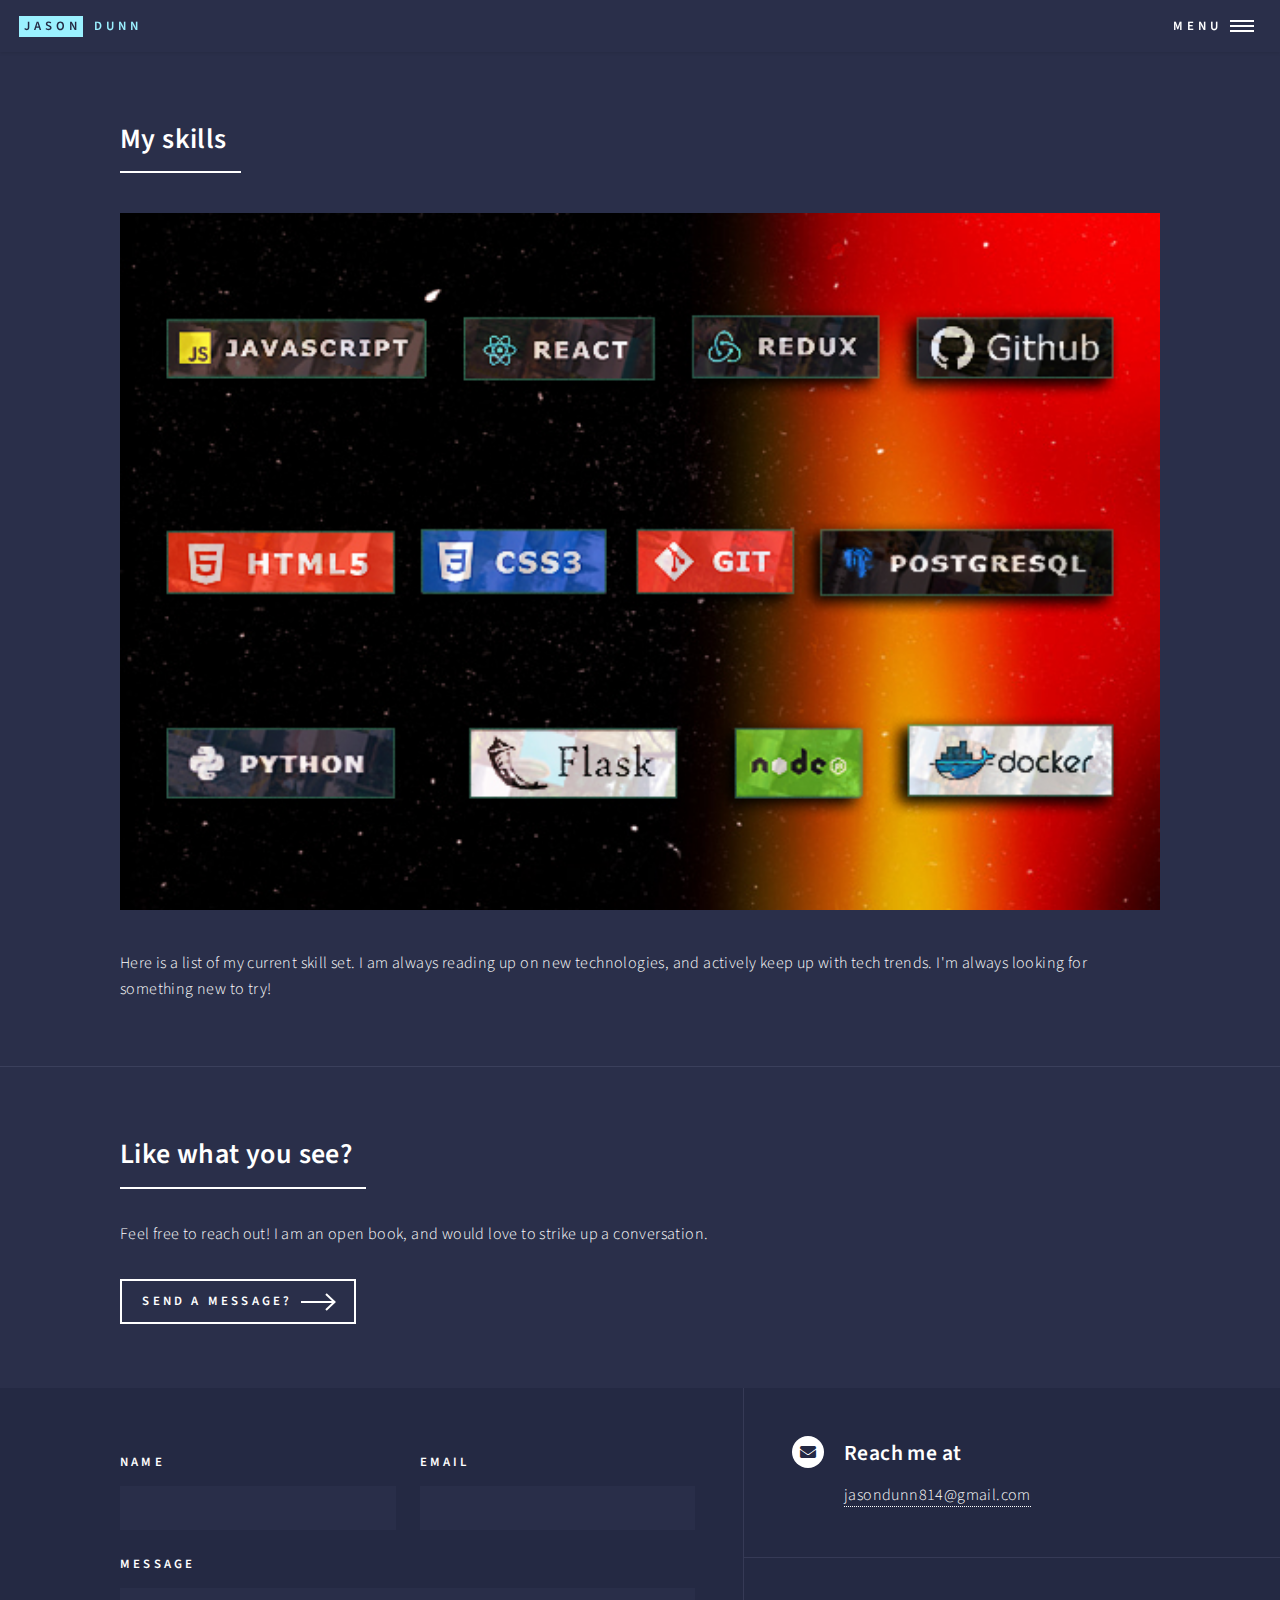
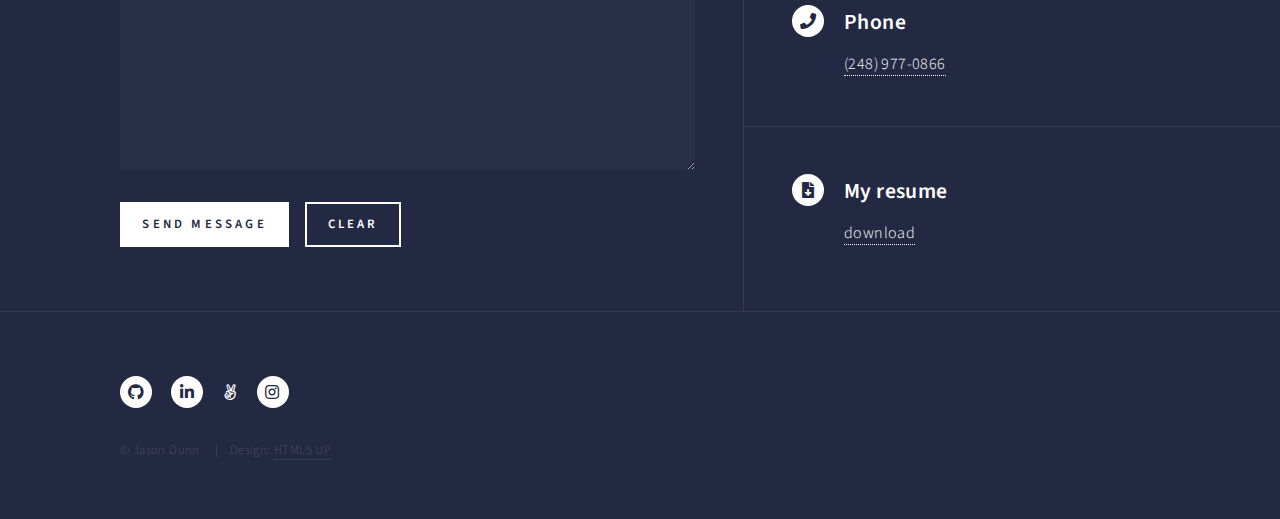
<file: skills.html>
<!DOCTYPE HTML>
<html>

<head>
  <title>mySampler</title>
  <meta charset="utf-8" />
  <meta name="viewport" content="width=device-width, initial-scale=1, user-scalable=no" />
  <link rel="stylesheet" href="assets/css/main.css" />
  <noscript>
    <link rel="stylesheet" href="assets/css/noscript.css" />
  </noscript>
</head>

<body class="is-preload">

  <!-- Wrapper -->
  <div id="wrapper">

    <!-- Header -->
    <!-- Note: The "styleN" class below should match that of the banner element. -->
    <header id="header">
      <a href="index.html" class="logo"><strong>Jason</strong> <span>Dunn</span></a>
      <nav>
        <a href="#menu">Menu</a>
      </nav>
    </header>

    <!-- Menu -->
    <nav id="menu">
      <ul class="links">
        <li><a href="index.html">Home</a></li>
        <li><a href="about.html">About me</a></li>
        <li><a href="skills.html">My skills</a></li>
        <li><a href="mysampler.html">mySampler</a></li>
        <li><a href="goodeats.html">GoodEats</a></li>
        <li><a href="airgng.html">Airgng</a></li>
      </ul>
    </nav>

    <!-- Main -->
    <div id="main">

      <!-- One -->
      <section id="one">
        <div class="inner">
          <header class="major">
            <h2>My skills</h2>
          </header>
          <span class="image main"><img src="/images/skills.jpg" alt="a list of my skills" /></span>
          <p>Here is a list of my current skill set. I am always reading up on new technologies, and actively
            keep up with tech trends. I'm always looking for something new to try!
          </p>
        </div>
      </section>

      <!-- Three -->
      <section id="three">
        <div class="inner">
          <header class="major">
            <h2>Like what you see?</h2>
          </header>
          <p>Feel free to reach out! I am an open book, and would love to strike up a conversation.</p>
          <ul class="actions">
            <li><a href="#contact" class="button next scrolly">Send a message?</a></li>
          </ul>
        </div>
      </section>
    </div>

    <!-- Contact -->
    <section id="contact">
      <div class="inner">
        <section>
          <form id='contact-form' method="post" action="https://formspree.io/f/mrgrggko">
            <div class="fields">
              <div class="field half">
                <label for="name">Name</label>
                <input type="text" name="name" id="name" />
              </div>
              <div class="field half">
                <label for="email">Email</label>
                <input type="text" name="email" id="email" />
              </div>
              <div class="field">
                <label for="message">Message</label>
                <textarea name="message" id="message" rows="6"></textarea>
              </div>
            </div>
            <ul class="actions">
              <li><input type="submit" value="Send Message" class="primary" /></li>
              <li><input type="reset" value="Clear" /></li>
            </ul>
          </form>
        </section>
        <section class="split">
          <section>
            <div class="contact-method">
              <span class="icon solid alt fa-envelope"></span>
              <h3>Reach me at</h3>
              <script>
                document.write("<a hr");
                document.write("ef='mai");
                document.write("lto:jaso");
                document.write("ndunn8");
                document.write("14@gmai");
                document.write("l.com");
                document.write("'>jasond");
                document.write("unn814");
                document.write("@gmai");
                document.write("l.com</a>");
              </script>
            </div>
          </section>
          <section>
            <div class="contact-method">
              <span class="icon solid alt fa-phone"></span>
              <h3>Phone</h3>
              <a rel="noreferrer noopener" href="tel:248-977-0866">(248) 977-0866</a>
            </div>
          </section>
          <section>
            <div class="contact-method">
              <span class="icon solid alt fa-file-download"></span>
              <h3>My resume</h3>
              <a target="_blank" rel="noreferrer noopener" href='/resume/Dunn_Jason_Resume.pdf'>download</a>
            </div>
          </section>
        </section>
      </div>
    </section>

    <!-- Footer -->
    <footer id="footer">
      <div class="inner">
        <ul class="icons">
          <!-- <li><a href="#" class="icon brands alt fa-twitter"><span class="label">Twitter</span></a></li>-->
          <li><a href="https://github.com/dunnjm814" class="icon brands alt fa-github"><span
                class="label">GitHub</span></a>
          </li>
          <li><a href="https://www.linkedin.com/in/jason-dunn-software-engineer/"
              class="icon brands alt fa-linkedin-in"><span class="label">LinkedIn</span></a></li>
          <li><a rel="noreferrer noopener" target="_blank" href="https://angel.co/u/jason-dunn-12"
              class="icon brands fa-angellist"><span class=" label">Angel List</span></a></li>
          <li><a href="https://www.instagram.com/dunnjm814/" class="icon brands alt fa-instagram"><span
                class="label">Instagram</span></a></li>
        </ul>
        <ul class="copyright">
          <li>&copy; Jason Dunn</li>
          <li>Design: <a href="https://html5up.net">HTML5 UP</a></li>
        </ul>
      </div>
    </footer>

  </div>

  <!-- Scripts -->
  <script src="assets/js/jquery.min.js"></script>
  <script src="assets/js/jquery.scrolly.min.js"></script>
  <script src="assets/js/jquery.scrollex.min.js"></script>
  <script src="assets/js/browser.min.js"></script>
  <script src="assets/js/breakpoints.min.js"></script>
  <script src="assets/js/util.js"></script>
  <script src="assets/js/main.js"></script>
  <script src="assets/js/contact.js"></script>

</body>

</html>
</file>
<file: assets/css/noscript.css>
/*
	Forty by HTML5 UP
	html5up.net | @ajlkn
	Free for personal and commercial use under the CCA 3.0 license (html5up.net/license)
*/

/* Banner */

	body.is-preload #banner:after {
		opacity: 0.85;
	}

	body.is-preload #banner > .inner {
		-moz-filter: none;
		-webkit-filter: none;
		-ms-filter: none;
		filter: none;
		-moz-transform: none;
		-webkit-transform: none;
		-ms-transform: none;
		transform: none;
		opacity: 1;
	}
</file>
<file: assets/css/main.css>
@import url(fontawesome-all.min.css);
@import url("https://fonts.googleapis.com/css?family=Source+Sans+Pro:300,300italic,600,600italic");

/*
	Forty by HTML5 UP
	html5up.net | @ajlkn
	Free for personal and commercial use under the CCA 3.0 license (html5up.net/license)
*/

html, body, div, span, applet, object,
iframe, h1, h2, h3, h4, h5, h6, p, blockquote,
pre, a, abbr, acronym, address, big, cite,
code, del, dfn, em, img, ins, kbd, q, s, samp,
small, strike, strong, sub, sup, tt, var, b,
u, i, center, dl, dt, dd, ol, ul, li, fieldset,
form, label, legend, table, caption, tbody,
tfoot, thead, tr, th, td, article, aside,
canvas, details, embed, figure, figcaption,
footer, header, hgroup, menu, nav, output, ruby,
section, summary, time, mark, audio, video {
	margin: 0;
	padding: 0;
	border: 0;
	font-size: 100%;
	font: inherit;
	vertical-align: baseline;}

article, aside, details, figcaption, figure,
footer, header, hgroup, menu, nav, section {
	display: block;}

body {
	line-height: 1;
}

ol, ul {
	list-style: none;
}

blockquote, q {
	quotes: none;
}

	blockquote:before, blockquote:after, q:before, q:after {
		content: '';
		content: none;
	}

table {
	border-collapse: collapse;
	border-spacing: 0;
}

body {
	-webkit-text-size-adjust: none;
}

mark {
	background-color: transparent;
	color: inherit;
}

input::-moz-focus-inner {
	border: 0;
	padding: 0;
}

input, select, textarea {
	-moz-appearance: none;
	-webkit-appearance: none;
	-ms-appearance: none;
	appearance: none;
}
#skills{
	display: flex;
	flex-direction: row;
	flex-wrap: wrap;
	width: 75%;
	height:auto;
	margin: auto;
}
/* Basic */

	@-ms-viewport {
		width: device-width;
	}

	body {
		-ms-overflow-style: scrollbar;
	}

	@media screen and (max-width: 480px) {

		html, body {
			min-width: 320px;
		}

	}

	html {
		box-sizing: border-box;
	}

	*, *:before, *:after {
		box-sizing: inherit;
	}

	body {
		background: #242943;
	}

		body.is-preload *, body.is-preload *:before, body.is-preload *:after {
			-moz-animation: none !important;
			-webkit-animation: none !important;
			-ms-animation: none !important;
			animation: none !important;
			-moz-transition: none !important;
			-webkit-transition: none !important;
			-ms-transition: none !important;
			transition: none !important;
		}

/* Type */

	body, input, select, textarea {
		color: #ffffff;
		font-family: "Source Sans Pro", Helvetica, sans-serif;
		font-size: 17pt;
		font-weight: 300;
		letter-spacing: 0.025em;
		line-height: 1.65;
	}

		@media screen and (max-width: 1680px) {

			body, input, select, textarea {
				font-size: 14pt;
			}

		}

		@media screen and (max-width: 1280px) {

			body, input, select, textarea {
				font-size: 12pt;
			}

		}

		@media screen and (max-width: 360px) {

			body, input, select, textarea {
				font-size: 11pt;
			}

		}

	a {
		-moz-transition: color 0.2s ease-in-out, border-bottom-color 0.2s ease-in-out;
		-webkit-transition: color 0.2s ease-in-out, border-bottom-color 0.2s ease-in-out;
		-ms-transition: color 0.2s ease-in-out, border-bottom-color 0.2s ease-in-out;
		transition: color 0.2s ease-in-out, border-bottom-color 0.2s ease-in-out;
		border-bottom: dotted 1px;
		color: inherit;
		text-decoration: none;
	}

		a:hover {
			border-bottom-color: transparent;
			color: #9bf1ff !important;
		}

		a:active {
			color: #53e3fb !important;
		}

	strong, b {
		color: #ffffff;
		font-weight: 600;
	}

	em, i {
		font-style: italic;
	}

	p {
		margin: 0 0 2em 0;
	}

	h1, h2, h3, h4, h5, h6 {
		color: #ffffff;
		font-weight: 600;
		line-height: 1.65;
		margin: 0 0 1em 0;
	}

		h1 a, h2 a, h3 a, h4 a, h5 a, h6 a {
			color: inherit;
			border-bottom: 0;
		}

	h1 {
		font-size: 2.5em;
	}

	h2 {
		font-size: 1.75em;
	}

	h3 {
		font-size: 1.35em;
	}

	h4 {
		font-size: 1.1em;
	}

	h5 {
		font-size: 0.9em;
	}

	h6 {
		font-size: 0.7em;
	}

	@media screen and (max-width: 736px) {

		h1 {
			font-size: 2em;
		}

		h2 {
			font-size: 1.5em;
		}

		h3 {
			font-size: 1.25em;
		}

	}

	sub {
		font-size: 0.8em;
		position: relative;
		top: 0.5em;
	}

	sup {
		font-size: 0.8em;
		position: relative;
		top: -0.5em;
	}

	blockquote {
		border-left: solid 4px rgba(212, 212, 255, 0.1);
		font-style: italic;
		margin: 0 0 2em 0;
		padding: 0.5em 0 0.5em 2em;
	}

	code {
		background: rgba(212, 212, 255, 0.035);
		font-family: "Courier New", monospace;
		font-size: 0.9em;
		margin: 0 0.25em;
		padding: 0.25em 0.65em;
	}

	pre {
		-webkit-overflow-scrolling: touch;
		font-family: "Courier New", monospace;
		font-size: 0.9em;
		margin: 0 0 2em 0;
	}

		pre code {
			display: block;
			line-height: 1.75;
			padding: 1em 1.5em;
			overflow-x: auto;
		}

	hr {
		border: 0;
		border-bottom: solid 1px rgba(212, 212, 255, 0.1);
		margin: 2em 0;
	}

		hr.major {
			margin: 3em 0;
		}

	.align-left {
		text-align: left;
	}

	.align-center {
		text-align: center;
	}

	.align-right {
		text-align: right;
	}

/* Row */

	.row {
		display: flex;
		flex-wrap: wrap;
		box-sizing: border-box;
		align-items: stretch;
	}

		.row > * {
			box-sizing: border-box;
		}

		.row.gtr-uniform > * > :last-child {
			margin-bottom: 0;
		}

		.row.aln-left {
			justify-content: flex-start;
		}

		.row.aln-center {
			justify-content: center;
		}

		.row.aln-right {
			justify-content: flex-end;
		}

		.row.aln-top {
			align-items: flex-start;
		}

		.row.aln-middle {
			align-items: center;
		}

		.row.aln-bottom {
			align-items: flex-end;
		}

		.row > .imp {
			order: -1;
		}

		.row > .col-1 {
			width: 8.33333%;
		}

		.row > .off-1 {
			margin-left: 8.33333%;
		}

		.row > .col-2 {
			width: 16.66667%;
		}

		.row > .off-2 {
			margin-left: 16.66667%;
		}

		.row > .col-3 {
			width: 25%;
		}

		.row > .off-3 {
			margin-left: 25%;
		}

		.row > .col-4 {
			width: 33.33333%;
		}

		.row > .off-4 {
			margin-left: 33.33333%;
		}

		.row > .col-5 {
			width: 41.66667%;
		}

		.row > .off-5 {
			margin-left: 41.66667%;
		}

		.row > .col-6 {
			width: 50%;
		}

		.row > .off-6 {
			margin-left: 50%;
		}

		.row > .col-7 {
			width: 58.33333%;
		}

		.row > .off-7 {
			margin-left: 58.33333%;
		}

		.row > .col-8 {
			width: 66.66667%;
		}

		.row > .off-8 {
			margin-left: 66.66667%;
		}

		.row > .col-9 {
			width: 75%;
		}

		.row > .off-9 {
			margin-left: 75%;
		}

		.row > .col-10 {
			width: 83.33333%;
		}

		.row > .off-10 {
			margin-left: 83.33333%;
		}

		.row > .col-11 {
			width: 91.66667%;
		}

		.row > .off-11 {
			margin-left: 91.66667%;
		}

		.row > .col-12 {
			width: 100%;
		}

		.row > .off-12 {
			margin-left: 100%;
		}

		.row.gtr-0 {
			margin-top: 0;
			margin-left: 0em;
		}

			.row.gtr-0 > * {
				padding: 0 0 0 0em;
			}

			.row.gtr-0.gtr-uniform {
				margin-top: 0em;
			}

				.row.gtr-0.gtr-uniform > * {
					padding-top: 0em;
				}

		.row.gtr-25 {
			margin-top: 0;
			margin-left: -0.5em;
		}

			.row.gtr-25 > * {
				padding: 0 0 0 0.5em;
			}

			.row.gtr-25.gtr-uniform {
				margin-top: -0.5em;
			}

				.row.gtr-25.gtr-uniform > * {
					padding-top: 0.5em;
				}

		.row.gtr-50 {
			margin-top: 0;
			margin-left: -1em;
		}

			.row.gtr-50 > * {
				padding: 0 0 0 1em;
			}

			.row.gtr-50.gtr-uniform {
				margin-top: -1em;
			}

				.row.gtr-50.gtr-uniform > * {
					padding-top: 1em;
				}

		.row {
			margin-top: 0;
			margin-left: -2em;
		}

			.row > * {
				padding: 0 0 0 2em;
			}

			.row.gtr-uniform {
				margin-top: -2em;
			}

				.row.gtr-uniform > * {
					padding-top: 2em;
				}

		.row.gtr-150 {
			margin-top: 0;
			margin-left: -3em;
		}

			.row.gtr-150 > * {
				padding: 0 0 0 3em;
			}

			.row.gtr-150.gtr-uniform {
				margin-top: -3em;
			}

				.row.gtr-150.gtr-uniform > * {
					padding-top: 3em;
				}

		.row.gtr-200 {
			margin-top: 0;
			margin-left: -4em;
		}

			.row.gtr-200 > * {
				padding: 0 0 0 4em;
			}

			.row.gtr-200.gtr-uniform {
				margin-top: -4em;
			}

				.row.gtr-200.gtr-uniform > * {
					padding-top: 4em;
				}

		@media screen and (max-width: 1680px) {

			.row {
				display: flex;
				flex-wrap: wrap;
				box-sizing: border-box;
				align-items: stretch;
			}

				.row > * {
					box-sizing: border-box;
				}

				.row.gtr-uniform > * > :last-child {
					margin-bottom: 0;
				}

				.row.aln-left {
					justify-content: flex-start;
				}

				.row.aln-center {
					justify-content: center;
				}

				.row.aln-right {
					justify-content: flex-end;
				}

				.row.aln-top {
					align-items: flex-start;
				}

				.row.aln-middle {
					align-items: center;
				}

				.row.aln-bottom {
					align-items: flex-end;
				}

				.row > .imp-xlarge {
					order: -1;
				}

				.row > .col-1-xlarge {
					width: 8.33333%;
				}

				.row > .off-1-xlarge {
					margin-left: 8.33333%;
				}

				.row > .col-2-xlarge {
					width: 16.66667%;
				}

				.row > .off-2-xlarge {
					margin-left: 16.66667%;
				}

				.row > .col-3-xlarge {
					width: 25%;
				}

				.row > .off-3-xlarge {
					margin-left: 25%;
				}

				.row > .col-4-xlarge {
					width: 33.33333%;
				}

				.row > .off-4-xlarge {
					margin-left: 33.33333%;
				}

				.row > .col-5-xlarge {
					width: 41.66667%;
				}

				.row > .off-5-xlarge {
					margin-left: 41.66667%;
				}

				.row > .col-6-xlarge {
					width: 50%;
				}

				.row > .off-6-xlarge {
					margin-left: 50%;
				}

				.row > .col-7-xlarge {
					width: 58.33333%;
				}

				.row > .off-7-xlarge {
					margin-left: 58.33333%;
				}

				.row > .col-8-xlarge {
					width: 66.66667%;
				}

				.row > .off-8-xlarge {
					margin-left: 66.66667%;
				}

				.row > .col-9-xlarge {
					width: 75%;
				}

				.row > .off-9-xlarge {
					margin-left: 75%;
				}

				.row > .col-10-xlarge {
					width: 83.33333%;
				}

				.row > .off-10-xlarge {
					margin-left: 83.33333%;
				}

				.row > .col-11-xlarge {
					width: 91.66667%;
				}

				.row > .off-11-xlarge {
					margin-left: 91.66667%;
				}

				.row > .col-12-xlarge {
					width: 100%;
				}

				.row > .off-12-xlarge {
					margin-left: 100%;
				}

				.row.gtr-0 {
					margin-top: 0;
					margin-left: 0em;
				}

					.row.gtr-0 > * {
						padding: 0 0 0 0em;
					}

					.row.gtr-0.gtr-uniform {
						margin-top: 0em;
					}

						.row.gtr-0.gtr-uniform > * {
							padding-top: 0em;
						}

				.row.gtr-25 {
					margin-top: 0;
					margin-left: -0.5em;
				}

					.row.gtr-25 > * {
						padding: 0 0 0 0.5em;
					}

					.row.gtr-25.gtr-uniform {
						margin-top: -0.5em;
					}

						.row.gtr-25.gtr-uniform > * {
							padding-top: 0.5em;
						}

				.row.gtr-50 {
					margin-top: 0;
					margin-left: -1em;
				}

					.row.gtr-50 > * {
						padding: 0 0 0 1em;
					}

					.row.gtr-50.gtr-uniform {
						margin-top: -1em;
					}

						.row.gtr-50.gtr-uniform > * {
							padding-top: 1em;
						}

				.row {
					margin-top: 0;
					margin-left: -2em;
				}

					.row > * {
						padding: 0 0 0 2em;
					}

					.row.gtr-uniform {
						margin-top: -2em;
					}

						.row.gtr-uniform > * {
							padding-top: 2em;
						}

				.row.gtr-150 {
					margin-top: 0;
					margin-left: -3em;
				}

					.row.gtr-150 > * {
						padding: 0 0 0 3em;
					}

					.row.gtr-150.gtr-uniform {
						margin-top: -3em;
					}

						.row.gtr-150.gtr-uniform > * {
							padding-top: 3em;
						}

				.row.gtr-200 {
					margin-top: 0;
					margin-left: -4em;
				}

					.row.gtr-200 > * {
						padding: 0 0 0 4em;
					}

					.row.gtr-200.gtr-uniform {
						margin-top: -4em;
					}

						.row.gtr-200.gtr-uniform > * {
							padding-top: 4em;
						}

		}

		@media screen and (max-width: 1280px) {

			.row {
				display: flex;
				flex-wrap: wrap;
				box-sizing: border-box;
				align-items: stretch;
			}

				.row > * {
					box-sizing: border-box;
				}

				.row.gtr-uniform > * > :last-child {
					margin-bottom: 0;
				}

				.row.aln-left {
					justify-content: flex-start;
				}

				.row.aln-center {
					justify-content: center;
				}

				.row.aln-right {
					justify-content: flex-end;
				}

				.row.aln-top {
					align-items: flex-start;
				}

				.row.aln-middle {
					align-items: center;
				}

				.row.aln-bottom {
					align-items: flex-end;
				}

				.row > .imp-large {
					order: -1;
				}

				.row > .col-1-large {
					width: 8.33333%;
				}

				.row > .off-1-large {
					margin-left: 8.33333%;
				}

				.row > .col-2-large {
					width: 16.66667%;
				}

				.row > .off-2-large {
					margin-left: 16.66667%;
				}

				.row > .col-3-large {
					width: 25%;
				}

				.row > .off-3-large {
					margin-left: 25%;
				}

				.row > .col-4-large {
					width: 33.33333%;
				}

				.row > .off-4-large {
					margin-left: 33.33333%;
				}

				.row > .col-5-large {
					width: 41.66667%;
				}

				.row > .off-5-large {
					margin-left: 41.66667%;
				}

				.row > .col-6-large {
					width: 50%;
				}

				.row > .off-6-large {
					margin-left: 50%;
				}

				.row > .col-7-large {
					width: 58.33333%;
				}

				.row > .off-7-large {
					margin-left: 58.33333%;
				}

				.row > .col-8-large {
					width: 66.66667%;
				}

				.row > .off-8-large {
					margin-left: 66.66667%;
				}

				.row > .col-9-large {
					width: 75%;
				}

				.row > .off-9-large {
					margin-left: 75%;
				}

				.row > .col-10-large {
					width: 83.33333%;
				}

				.row > .off-10-large {
					margin-left: 83.33333%;
				}

				.row > .col-11-large {
					width: 91.66667%;
				}

				.row > .off-11-large {
					margin-left: 91.66667%;
				}

				.row > .col-12-large {
					width: 100%;
				}

				.row > .off-12-large {
					margin-left: 100%;
				}

				.row.gtr-0 {
					margin-top: 0;
					margin-left: 0em;
				}

					.row.gtr-0 > * {
						padding: 0 0 0 0em;
					}

					.row.gtr-0.gtr-uniform {
						margin-top: 0em;
					}

						.row.gtr-0.gtr-uniform > * {
							padding-top: 0em;
						}

				.row.gtr-25 {
					margin-top: 0;
					margin-left: -0.375em;
				}

					.row.gtr-25 > * {
						padding: 0 0 0 0.375em;
					}

					.row.gtr-25.gtr-uniform {
						margin-top: -0.375em;
					}

						.row.gtr-25.gtr-uniform > * {
							padding-top: 0.375em;
						}

				.row.gtr-50 {
					margin-top: 0;
					margin-left: -0.75em;
				}

					.row.gtr-50 > * {
						padding: 0 0 0 0.75em;
					}

					.row.gtr-50.gtr-uniform {
						margin-top: -0.75em;
					}

						.row.gtr-50.gtr-uniform > * {
							padding-top: 0.75em;
						}

				.row {
					margin-top: 0;
					margin-left: -1.5em;
				}

					.row > * {
						padding: 0 0 0 1.5em;
					}

					.row.gtr-uniform {
						margin-top: -1.5em;
					}

						.row.gtr-uniform > * {
							padding-top: 1.5em;
						}

				.row.gtr-150 {
					margin-top: 0;
					margin-left: -2.25em;
				}

					.row.gtr-150 > * {
						padding: 0 0 0 2.25em;
					}

					.row.gtr-150.gtr-uniform {
						margin-top: -2.25em;
					}

						.row.gtr-150.gtr-uniform > * {
							padding-top: 2.25em;
						}

				.row.gtr-200 {
					margin-top: 0;
					margin-left: -3em;
				}

					.row.gtr-200 > * {
						padding: 0 0 0 3em;
					}

					.row.gtr-200.gtr-uniform {
						margin-top: -3em;
					}

						.row.gtr-200.gtr-uniform > * {
							padding-top: 3em;
						}

		}

		@media screen and (max-width: 980px) {

			.row {
				display: flex;
				flex-wrap: wrap;
				box-sizing: border-box;
				align-items: stretch;
			}

				.row > * {
					box-sizing: border-box;
				}

				.row.gtr-uniform > * > :last-child {
					margin-bottom: 0;
				}

				.row.aln-left {
					justify-content: flex-start;
				}

				.row.aln-center {
					justify-content: center;
				}

				.row.aln-right {
					justify-content: flex-end;
				}

				.row.aln-top {
					align-items: flex-start;
				}

				.row.aln-middle {
					align-items: center;
				}

				.row.aln-bottom {
					align-items: flex-end;
				}

				.row > .imp-medium {
					order: -1;
				}

				.row > .col-1-medium {
					width: 8.33333%;
				}

				.row > .off-1-medium {
					margin-left: 8.33333%;
				}

				.row > .col-2-medium {
					width: 16.66667%;
				}

				.row > .off-2-medium {
					margin-left: 16.66667%;
				}

				.row > .col-3-medium {
					width: 25%;
				}

				.row > .off-3-medium {
					margin-left: 25%;
				}

				.row > .col-4-medium {
					width: 33.33333%;
				}

				.row > .off-4-medium {
					margin-left: 33.33333%;
				}

				.row > .col-5-medium {
					width: 41.66667%;
				}

				.row > .off-5-medium {
					margin-left: 41.66667%;
				}

				.row > .col-6-medium {
					width: 50%;
				}

				.row > .off-6-medium {
					margin-left: 50%;
				}

				.row > .col-7-medium {
					width: 58.33333%;
				}

				.row > .off-7-medium {
					margin-left: 58.33333%;
				}

				.row > .col-8-medium {
					width: 66.66667%;
				}

				.row > .off-8-medium {
					margin-left: 66.66667%;
				}

				.row > .col-9-medium {
					width: 75%;
				}

				.row > .off-9-medium {
					margin-left: 75%;
				}

				.row > .col-10-medium {
					width: 83.33333%;
				}

				.row > .off-10-medium {
					margin-left: 83.33333%;
				}

				.row > .col-11-medium {
					width: 91.66667%;
				}

				.row > .off-11-medium {
					margin-left: 91.66667%;
				}

				.row > .col-12-medium {
					width: 100%;
				}

				.row > .off-12-medium {
					margin-left: 100%;
				}

				.row.gtr-0 {
					margin-top: 0;
					margin-left: 0em;
				}

					.row.gtr-0 > * {
						padding: 0 0 0 0em;
					}

					.row.gtr-0.gtr-uniform {
						margin-top: 0em;
					}

						.row.gtr-0.gtr-uniform > * {
							padding-top: 0em;
						}

				.row.gtr-25 {
					margin-top: 0;
					margin-left: -0.375em;
				}

					.row.gtr-25 > * {
						padding: 0 0 0 0.375em;
					}

					.row.gtr-25.gtr-uniform {
						margin-top: -0.375em;
					}

						.row.gtr-25.gtr-uniform > * {
							padding-top: 0.375em;
						}

				.row.gtr-50 {
					margin-top: 0;
					margin-left: -0.75em;
				}

					.row.gtr-50 > * {
						padding: 0 0 0 0.75em;
					}

					.row.gtr-50.gtr-uniform {
						margin-top: -0.75em;
					}

						.row.gtr-50.gtr-uniform > * {
							padding-top: 0.75em;
						}

				.row {
					margin-top: 0;
					margin-left: -1.5em;
				}

					.row > * {
						padding: 0 0 0 1.5em;
					}

					.row.gtr-uniform {
						margin-top: -1.5em;
					}

						.row.gtr-uniform > * {
							padding-top: 1.5em;
						}

				.row.gtr-150 {
					margin-top: 0;
					margin-left: -2.25em;
				}

					.row.gtr-150 > * {
						padding: 0 0 0 2.25em;
					}

					.row.gtr-150.gtr-uniform {
						margin-top: -2.25em;
					}

						.row.gtr-150.gtr-uniform > * {
							padding-top: 2.25em;
						}

				.row.gtr-200 {
					margin-top: 0;
					margin-left: -3em;
				}

					.row.gtr-200 > * {
						padding: 0 0 0 3em;
					}

					.row.gtr-200.gtr-uniform {
						margin-top: -3em;
					}

						.row.gtr-200.gtr-uniform > * {
							padding-top: 3em;
						}

		}

		@media screen and (max-width: 736px) {

			.row {
				display: flex;
				flex-wrap: wrap;
				box-sizing: border-box;
				align-items: stretch;
			}

				.row > * {
					box-sizing: border-box;
				}

				.row.gtr-uniform > * > :last-child {
					margin-bottom: 0;
				}

				.row.aln-left {
					justify-content: flex-start;
				}

				.row.aln-center {
					justify-content: center;
				}

				.row.aln-right {
					justify-content: flex-end;
				}

				.row.aln-top {
					align-items: flex-start;
				}

				.row.aln-middle {
					align-items: center;
				}

				.row.aln-bottom {
					align-items: flex-end;
				}

				.row > .imp-small {
					order: -1;
				}

				.row > .col-1-small {
					width: 8.33333%;
				}

				.row > .off-1-small {
					margin-left: 8.33333%;
				}

				.row > .col-2-small {
					width: 16.66667%;
				}

				.row > .off-2-small {
					margin-left: 16.66667%;
				}

				.row > .col-3-small {
					width: 25%;
				}

				.row > .off-3-small {
					margin-left: 25%;
				}

				.row > .col-4-small {
					width: 33.33333%;
				}

				.row > .off-4-small {
					margin-left: 33.33333%;
				}

				.row > .col-5-small {
					width: 41.66667%;
				}

				.row > .off-5-small {
					margin-left: 41.66667%;
				}

				.row > .col-6-small {
					width: 50%;
				}

				.row > .off-6-small {
					margin-left: 50%;
				}

				.row > .col-7-small {
					width: 58.33333%;
				}

				.row > .off-7-small {
					margin-left: 58.33333%;
				}

				.row > .col-8-small {
					width: 66.66667%;
				}

				.row > .off-8-small {
					margin-left: 66.66667%;
				}

				.row > .col-9-small {
					width: 75%;
				}

				.row > .off-9-small {
					margin-left: 75%;
				}

				.row > .col-10-small {
					width: 83.33333%;
				}

				.row > .off-10-small {
					margin-left: 83.33333%;
				}

				.row > .col-11-small {
					width: 91.66667%;
				}

				.row > .off-11-small {
					margin-left: 91.66667%;
				}

				.row > .col-12-small {
					width: 100%;
				}

				.row > .off-12-small {
					margin-left: 100%;
				}

				.row.gtr-0 {
					margin-top: 0;
					margin-left: 0em;
				}

					.row.gtr-0 > * {
						padding: 0 0 0 0em;
					}

					.row.gtr-0.gtr-uniform {
						margin-top: 0em;
					}

						.row.gtr-0.gtr-uniform > * {
							padding-top: 0em;
						}

				.row.gtr-25 {
					margin-top: 0;
					margin-left: -0.3125em;
				}

					.row.gtr-25 > * {
						padding: 0 0 0 0.3125em;
					}

					.row.gtr-25.gtr-uniform {
						margin-top: -0.3125em;
					}

						.row.gtr-25.gtr-uniform > * {
							padding-top: 0.3125em;
						}

				.row.gtr-50 {
					margin-top: 0;
					margin-left: -0.625em;
				}

					.row.gtr-50 > * {
						padding: 0 0 0 0.625em;
					}

					.row.gtr-50.gtr-uniform {
						margin-top: -0.625em;
					}

						.row.gtr-50.gtr-uniform > * {
							padding-top: 0.625em;
						}

				.row {
					margin-top: 0;
					margin-left: -1.25em;
				}

					.row > * {
						padding: 0 0 0 1.25em;
					}

					.row.gtr-uniform {
						margin-top: -1.25em;
					}

						.row.gtr-uniform > * {
							padding-top: 1.25em;
						}

				.row.gtr-150 {
					margin-top: 0;
					margin-left: -1.875em;
				}

					.row.gtr-150 > * {
						padding: 0 0 0 1.875em;
					}

					.row.gtr-150.gtr-uniform {
						margin-top: -1.875em;
					}

						.row.gtr-150.gtr-uniform > * {
							padding-top: 1.875em;
						}

				.row.gtr-200 {
					margin-top: 0;
					margin-left: -2.5em;
				}

					.row.gtr-200 > * {
						padding: 0 0 0 2.5em;
					}

					.row.gtr-200.gtr-uniform {
						margin-top: -2.5em;
					}

						.row.gtr-200.gtr-uniform > * {
							padding-top: 2.5em;
						}

		}

		@media screen and (max-width: 480px) {

			.row {
				display: flex;
				flex-wrap: wrap;
				box-sizing: border-box;
				align-items: stretch;
			}

				.row > * {
					box-sizing: border-box;
				}

				.row.gtr-uniform > * > :last-child {
					margin-bottom: 0;
				}

				.row.aln-left {
					justify-content: flex-start;
				}

				.row.aln-center {
					justify-content: center;
				}

				.row.aln-right {
					justify-content: flex-end;
				}

				.row.aln-top {
					align-items: flex-start;
				}

				.row.aln-middle {
					align-items: center;
				}

				.row.aln-bottom {
					align-items: flex-end;
				}

				.row > .imp-xsmall {
					order: -1;
				}

				.row > .col-1-xsmall {
					width: 8.33333%;
				}

				.row > .off-1-xsmall {
					margin-left: 8.33333%;
				}

				.row > .col-2-xsmall {
					width: 16.66667%;
				}

				.row > .off-2-xsmall {
					margin-left: 16.66667%;
				}

				.row > .col-3-xsmall {
					width: 25%;
				}

				.row > .off-3-xsmall {
					margin-left: 25%;
				}

				.row > .col-4-xsmall {
					width: 33.33333%;
				}

				.row > .off-4-xsmall {
					margin-left: 33.33333%;
				}

				.row > .col-5-xsmall {
					width: 41.66667%;
				}

				.row > .off-5-xsmall {
					margin-left: 41.66667%;
				}

				.row > .col-6-xsmall {
					width: 50%;
				}

				.row > .off-6-xsmall {
					margin-left: 50%;
				}

				.row > .col-7-xsmall {
					width: 58.33333%;
				}

				.row > .off-7-xsmall {
					margin-left: 58.33333%;
				}

				.row > .col-8-xsmall {
					width: 66.66667%;
				}

				.row > .off-8-xsmall {
					margin-left: 66.66667%;
				}

				.row > .col-9-xsmall {
					width: 75%;
				}

				.row > .off-9-xsmall {
					margin-left: 75%;
				}

				.row > .col-10-xsmall {
					width: 83.33333%;
				}

				.row > .off-10-xsmall {
					margin-left: 83.33333%;
				}

				.row > .col-11-xsmall {
					width: 91.66667%;
				}

				.row > .off-11-xsmall {
					margin-left: 91.66667%;
				}

				.row > .col-12-xsmall {
					width: 100%;
				}

				.row > .off-12-xsmall {
					margin-left: 100%;
				}

				.row.gtr-0 {
					margin-top: 0;
					margin-left: 0em;
				}

					.row.gtr-0 > * {
						padding: 0 0 0 0em;
					}

					.row.gtr-0.gtr-uniform {
						margin-top: 0em;
					}

						.row.gtr-0.gtr-uniform > * {
							padding-top: 0em;
						}

				.row.gtr-25 {
					margin-top: 0;
					margin-left: -0.3125em;
				}

					.row.gtr-25 > * {
						padding: 0 0 0 0.3125em;
					}

					.row.gtr-25.gtr-uniform {
						margin-top: -0.3125em;
					}

						.row.gtr-25.gtr-uniform > * {
							padding-top: 0.3125em;
						}

				.row.gtr-50 {
					margin-top: 0;
					margin-left: -0.625em;
				}

					.row.gtr-50 > * {
						padding: 0 0 0 0.625em;
					}

					.row.gtr-50.gtr-uniform {
						margin-top: -0.625em;
					}

						.row.gtr-50.gtr-uniform > * {
							padding-top: 0.625em;
						}

				.row {
					margin-top: 0;
					margin-left: -1.25em;
				}

					.row > * {
						padding: 0 0 0 1.25em;
					}

					.row.gtr-uniform {
						margin-top: -1.25em;
					}

						.row.gtr-uniform > * {
							padding-top: 1.25em;
						}

				.row.gtr-150 {
					margin-top: 0;
					margin-left: -1.875em;
				}

					.row.gtr-150 > * {
						padding: 0 0 0 1.875em;
					}

					.row.gtr-150.gtr-uniform {
						margin-top: -1.875em;
					}

						.row.gtr-150.gtr-uniform > * {
							padding-top: 1.875em;
						}

				.row.gtr-200 {
					margin-top: 0;
					margin-left: -2.5em;
				}

					.row.gtr-200 > * {
						padding: 0 0 0 2.5em;
					}

					.row.gtr-200.gtr-uniform {
						margin-top: -2.5em;
					}

						.row.gtr-200.gtr-uniform > * {
							padding-top: 2.5em;
						}

		}

/* Section/Article */

	section.special, article.special {
		text-align: center;
	}

	header.major {
		width: -moz-max-content;
		width: -webkit-max-content;
		width: -ms-max-content;
		width: max-content;
		margin-bottom: 2em;
	}

		header.major > :first-child {
			margin-bottom: 0;
			width: calc(100% + 0.5em);
		}

			header.major > :first-child:after {
				content: '';
				background-color: #ffffff;
				display: block;
				height: 2px;
				margin: 0.325em 0 0.5em 0;
				width: 100%;
			}

		header.major > p {
			font-size: 0.7em;
			font-weight: 600;
			letter-spacing: 0.25em;
			margin-bottom: 0;
			text-transform: uppercase;
		}

		body.is-ie header.major > :first-child:after {
			max-width: 9em;
		}

		body.is-ie header.major > h1:after {
			max-width: 100% !important;
		}

	@media screen and (max-width: 736px) {

		header.major > p br {
			display: none;
		}

	}

/* Form */

	form {
		margin: 0 0 2em 0;
	}

		form > :last-child {
			margin-bottom: 0;
		}

		form > .fields {
			display: -moz-flex;
			display: -webkit-flex;
			display: -ms-flex;
			display: flex;
			-moz-flex-wrap: wrap;
			-webkit-flex-wrap: wrap;
			-ms-flex-wrap: wrap;
			flex-wrap: wrap;
			width: calc(100% + 3em);
			margin: -1.5em 0 2em -1.5em;
		}

			form > .fields > .field {
				-moz-flex-grow: 0;
				-webkit-flex-grow: 0;
				-ms-flex-grow: 0;
				flex-grow: 0;
				-moz-flex-shrink: 0;
				-webkit-flex-shrink: 0;
				-ms-flex-shrink: 0;
				flex-shrink: 0;
				padding: 1.5em 0 0 1.5em;
				width: calc(100% - 1.5em);
			}

				form > .fields > .field.half {
					width: calc(50% - 0.75em);
				}

				form > .fields > .field.third {
					width: calc(100%/3 - 0.5em);
				}

				form > .fields > .field.quarter {
					width: calc(25% - 0.375em);
				}

		@media screen and (max-width: 480px) {

			form > .fields {
				width: calc(100% + 3em);
				margin: -1.5em 0 2em -1.5em;
			}

				form > .fields > .field {
					padding: 1.5em 0 0 1.5em;
					width: calc(100% - 1.5em);
				}

					form > .fields > .field.half {
						width: calc(100% - 1.5em);
					}

					form > .fields > .field.third {
						width: calc(100% - 1.5em);
					}

					form > .fields > .field.quarter {
						width: calc(100% - 1.5em);
					}

		}

	label {
		color: #ffffff;
		display: block;
		font-size: 0.8em;
		font-weight: 600;
		letter-spacing: 0.25em;
		margin: 0 0 1em 0;
		text-transform: uppercase;
	}

	input[type="text"],
	input[type="password"],
	input[type="email"],
	input[type="tel"],
	input[type="search"],
	input[type="url"],
	select,
	textarea {
		-moz-appearance: none;
		-webkit-appearance: none;
		-ms-appearance: none;
		appearance: none;
		background: rgba(212, 212, 255, 0.035);
		border: none;
		border-radius: 0;
		color: inherit;
		display: block;
		outline: 0;
		padding: 0 1em;
		text-decoration: none;
		width: 100%;
	}

		input[type="text"]:invalid,
		input[type="password"]:invalid,
		input[type="email"]:invalid,
		input[type="tel"]:invalid,
		input[type="search"]:invalid,
		input[type="url"]:invalid,
		select:invalid,
		textarea:invalid {
			box-shadow: none;
		}

		input[type="text"]:focus,
		input[type="password"]:focus,
		input[type="email"]:focus,
		input[type="tel"]:focus,
		input[type="search"]:focus,
		input[type="url"]:focus,
		select:focus,
		textarea:focus {
			border-color: #9bf1ff;
			box-shadow: 0 0 0 2px #9bf1ff;
		}

	select {
		background-image: url("data:image/svg+xml;charset=utf8,%3Csvg xmlns='http://www.w3.org/2000/svg' width='40' height='40' preserveAspectRatio='none' viewBox='0 0 40 40'%3E%3Cpath d='M9.4,12.3l10.4,10.4l10.4-10.4c0.2-0.2,0.5-0.4,0.9-0.4c0.3,0,0.6,0.1,0.9,0.4l3.3,3.3c0.2,0.2,0.4,0.5,0.4,0.9 c0,0.4-0.1,0.6-0.4,0.9L20.7,31.9c-0.2,0.2-0.5,0.4-0.9,0.4c-0.3,0-0.6-0.1-0.9-0.4L4.3,17.3c-0.2-0.2-0.4-0.5-0.4-0.9 c0-0.4,0.1-0.6,0.4-0.9l3.3-3.3c0.2-0.2,0.5-0.4,0.9-0.4S9.1,12.1,9.4,12.3z' fill='rgba(212, 212, 255, 0.1)' /%3E%3C/svg%3E");
		background-size: 1.25rem;
		background-repeat: no-repeat;
		background-position: calc(100% - 1rem) center;
		height: 2.75em;
		padding-right: 2.75em;
		text-overflow: ellipsis;
	}

		select option {
			color: #ffffff;
			background: #242943;
		}

		select:focus::-ms-value {
			background-color: transparent;
		}

		select::-ms-expand {
			display: none;
		}

	input[type="text"],
	input[type="password"],
	input[type="email"],
	input[type="tel"],
	input[type="search"],
	input[type="url"],
	select {
		height: 2.75em;
	}

	textarea {
		padding: 0.75em 1em;
	}

	input[type="checkbox"],
	input[type="radio"] {
		-moz-appearance: none;
		-webkit-appearance: none;
		-ms-appearance: none;
		appearance: none;
		display: block;
		float: left;
		margin-right: -2em;
		opacity: 0;
		width: 1em;
		z-index: -1;
	}

		input[type="checkbox"] + label,
		input[type="radio"] + label {
			text-decoration: none;
			color: #ffffff;
			cursor: pointer;
			display: inline-block;
			font-weight: 300;
			padding-left: 2.65em;
			padding-right: 0.75em;
			position: relative;
		}

			input[type="checkbox"] + label:before,
			input[type="radio"] + label:before {
				-moz-osx-font-smoothing: grayscale;
				-webkit-font-smoothing: antialiased;
				display: inline-block;
				font-style: normal;
				font-variant: normal;
				text-rendering: auto;
				line-height: 1;
				text-transform: none !important;
				font-family: 'Font Awesome 5 Free';
				font-weight: 900;
			}

			input[type="checkbox"] + label:before,
			input[type="radio"] + label:before {
				background: rgba(212, 212, 255, 0.035);
				content: '';
				display: inline-block;
				font-size: 0.8em;
				height: 2.0625em;
				left: 0;
				letter-spacing: 0;
				line-height: 2.0625em;
				position: absolute;
				text-align: center;
				top: 0;
				width: 2.0625em;
			}

		input[type="checkbox"]:checked + label:before,
		input[type="radio"]:checked + label:before {
			background: #ffffff;
			border-color: #9bf1ff;
			content: '\f00c';
			color: #242943;
		}

		input[type="checkbox"]:focus + label:before,
		input[type="radio"]:focus + label:before {
			box-shadow: 0 0 0 2px #9bf1ff;
		}

	input[type="radio"] + label:before {
		border-radius: 100%;
	}

	::-webkit-input-placeholder {
		color: rgba(244, 244, 255, 0.2) !important;
		opacity: 1.0;
	}

	:-moz-placeholder {
		color: rgba(244, 244, 255, 0.2) !important;
		opacity: 1.0;
	}

	::-moz-placeholder {
		color: rgba(244, 244, 255, 0.2) !important;
		opacity: 1.0;
	}

	:-ms-input-placeholder {
		color: rgba(244, 244, 255, 0.2) !important;
		opacity: 1.0;
	}

/* Box */

	.box {
		border: solid 1px rgba(212, 212, 255, 0.1);
		margin-bottom: 2em;
		padding: 1.5em;
	}

		.box > :last-child,
		.box > :last-child > :last-child,
		.box > :last-child > :last-child > :last-child {
			margin-bottom: 0;
		}

		.box.alt {
			border: 0;
			border-radius: 0;
			padding: 0;
		}

/* Icon */

	.icon {
		text-decoration: none;
		border-bottom: none;
		position: relative;
	}

		.icon:before {
			-moz-osx-font-smoothing: grayscale;
			-webkit-font-smoothing: antialiased;
			display: inline-block;
			font-style: normal;
			font-variant: normal;
			text-rendering: auto;
			line-height: 1;
			text-transform: none !important;
			font-family: 'Font Awesome 5 Free';
			font-weight: 400;
		}

		.icon > .label {
			display: none;
		}

		.icon:before {
			line-height: inherit;
		}

		.icon.solid:before {
			font-weight: 900;
		}

		.icon.brands:before {
			font-family: 'Font Awesome 5 Brands';
		}

		.icon.alt:before {
			background-color: #ffffff;
			border-radius: 100%;
			color: #242943;
			display: inline-block;
			height: 2em;
			line-height: 2em;
			text-align: center;
			width: 2em;
		}

	a.icon.alt:before {
		-moz-transition: background-color 0.2s ease-in-out;
		-webkit-transition: background-color 0.2s ease-in-out;
		-ms-transition: background-color 0.2s ease-in-out;
		transition: background-color 0.2s ease-in-out;
	}

	a.icon.alt:hover:before {
		background-color: #6fc3df;
	}

	a.icon.alt:active:before {
		background-color: #37a6cb;
	}

/* Image */

	.image {
		border: 0;
		display: inline-block;
		position: relative;
	}

		.image img {
			display: block;
		}

		.image.left, .image.right {
			max-width: 30%;
		}

			.image.left img, .image.right img {
				width: 100%;
			}

		.image.left {
			float: left;
			margin: 0 1.5em 1.25em 0;
			top: 0.25em;
		}

		.image.right {
			float: right;
			margin: 0 0 1.25em 1.5em;
			top: 0.25em;
		}

		.image.fit {
			display: block;
			margin: 0 0 2em 0;
			width: 100%;
		}

			.image.fit img {
				width: 100%;
			}

		.image.main {
			display: block;
			margin: 2.5em 0;
			width: 100%;
		}

			.image.main img {
				width: 100%;
			}

			@media screen and (max-width: 736px) {

				.image.main {
					margin: 1.5em 0;
				}

			}

/* List */

	ol {
		list-style: decimal;
		margin: 0 0 2em 0;
		padding-left: 1.25em;
	}

		ol li {
			padding-left: 0.25em;
		}

	ul {
		list-style: disc;
		margin: 0 0 2em 0;
		padding-left: 1em;
	}

		ul li {
			padding-left: 0.5em;
		}

		ul.alt {
			list-style: none;
			padding-left: 0;
		}

			ul.alt li {
				border-top: solid 1px rgba(212, 212, 255, 0.1);
				padding: 0.5em 0;
			}

				ul.alt li:first-child {
					border-top: 0;
					padding-top: 0;
				}

	dl {
		margin: 0 0 2em 0;
	}

		dl dt {
			display: block;
			font-weight: 600;
			margin: 0 0 1em 0;
		}

		dl dd {
			margin-left: 2em;
		}

/* Actions */

	ul.actions {
		display: -moz-flex;
		display: -webkit-flex;
		display: -ms-flex;
		display: flex;
		cursor: default;
		list-style: none;
		margin-left: -1em;
		padding-left: 0;
	}

		ul.actions li {
			padding: 0 0 0 1em;
			vertical-align: middle;
		}

		ul.actions.special {
			-moz-justify-content: center;
			-webkit-justify-content: center;
			-ms-justify-content: center;
			justify-content: center;
			width: 100%;
			margin-left: 0;
		}

			ul.actions.special li:first-child {
				padding-left: 0;
			}

		ul.actions.stacked {
			-moz-flex-direction: column;
			-webkit-flex-direction: column;
			-ms-flex-direction: column;
			flex-direction: column;
			margin-left: 0;
		}

			ul.actions.stacked li {
				padding: 1.3em 0 0 0;
			}

				ul.actions.stacked li:first-child {
					padding-top: 0;
				}

		ul.actions.fit {
			width: calc(100% + 1em);
		}

			ul.actions.fit li {
				-moz-flex-grow: 1;
				-webkit-flex-grow: 1;
				-ms-flex-grow: 1;
				flex-grow: 1;
				-moz-flex-shrink: 1;
				-webkit-flex-shrink: 1;
				-ms-flex-shrink: 1;
				flex-shrink: 1;
				width: 100%;
			}

				ul.actions.fit li > * {
					width: 100%;
				}

			ul.actions.fit.stacked {
				width: 100%;
			}

/* Icons */

	ul.icons {
		cursor: default;
		list-style: none;
		padding-left: 0;
	}

		ul.icons li {
			display: inline-block;
			padding: 0 1em 0 0;
		}

			ul.icons li:last-child {
				padding-right: 0;
			}

		@media screen and (max-width: 736px) {

			ul.icons li {
				padding: 0 0.75em 0 0;
			}

		}

/* Pagination */

	ul.pagination {
		cursor: default;
		list-style: none;
		padding-left: 0;
	}

		ul.pagination li {
			display: inline-block;
			padding-left: 0;
			vertical-align: middle;
		}

			ul.pagination li > .page {
				-moz-transition: background-color 0.2s ease-in-out, color 0.2s ease-in-out;
				-webkit-transition: background-color 0.2s ease-in-out, color 0.2s ease-in-out;
				-ms-transition: background-color 0.2s ease-in-out, color 0.2s ease-in-out;
				transition: background-color 0.2s ease-in-out, color 0.2s ease-in-out;
				border-bottom: 0;
				display: inline-block;
				font-size: 0.8em;
				font-weight: 600;
				height: 1.5em;
				line-height: 1.5em;
				margin: 0 0.125em;
				min-width: 1.5em;
				padding: 0 0.5em;
				text-align: center;
			}

				ul.pagination li > .page.active {
					background-color: #ffffff;
					color: #242943;
				}

					ul.pagination li > .page.active:hover {
						background-color: #9bf1ff;
						color: #242943 !important;
					}

					ul.pagination li > .page.active:active {
						background-color: #53e3fb;
					}

			ul.pagination li:first-child {
				padding-right: 0.75em;
			}

			ul.pagination li:last-child {
				padding-left: 0.75em;
			}

		@media screen and (max-width: 480px) {

			ul.pagination li:nth-child(n+2):nth-last-child(n+2) {
				display: none;
			}

			ul.pagination li:first-child {
				padding-right: 0;
			}

		}

/* Table */

	.table-wrapper {
		-webkit-overflow-scrolling: touch;
		overflow-x: auto;
	}

	table {
		margin: 0 0 2em 0;
		width: 100%;
	}

		table tbody tr {
			border: solid 1px rgba(212, 212, 255, 0.1);
			border-left: 0;
			border-right: 0;
		}

			table tbody tr:nth-child(2n + 1) {
				background-color: rgba(212, 212, 255, 0.035);
			}

		table td {
			padding: 0.75em 0.75em;
		}

		table th {
			color: #ffffff;
			font-size: 0.9em;
			font-weight: 600;
			padding: 0 0.75em 0.75em 0.75em;
			text-align: left;
		}

		table thead {
			border-bottom: solid 2px rgba(212, 212, 255, 0.1);
		}

		table tfoot {
			border-top: solid 2px rgba(212, 212, 255, 0.1);
		}

		table.alt {
			border-collapse: separate;
		}

			table.alt tbody tr td {
				border: solid 1px rgba(212, 212, 255, 0.1);
				border-left-width: 0;
				border-top-width: 0;
			}

				table.alt tbody tr td:first-child {
					border-left-width: 1px;
				}

			table.alt tbody tr:first-child td {
				border-top-width: 1px;
			}

			table.alt thead {
				border-bottom: 0;
			}

			table.alt tfoot {
				border-top: 0;
			}

/* Button */

	input[type="submit"],
	input[type="reset"],
	input[type="button"],
	button,
	.button {
		-moz-appearance: none;
		-webkit-appearance: none;
		-ms-appearance: none;
		appearance: none;
		-moz-transition: background-color 0.2s ease-in-out, box-shadow 0.2s ease-in-out, color 0.2s ease-in-out;
		-webkit-transition: background-color 0.2s ease-in-out, box-shadow 0.2s ease-in-out, color 0.2s ease-in-out;
		-ms-transition: background-color 0.2s ease-in-out, box-shadow 0.2s ease-in-out, color 0.2s ease-in-out;
		transition: background-color 0.2s ease-in-out, box-shadow 0.2s ease-in-out, color 0.2s ease-in-out;
		background-color: transparent;
		border: 0;
		border-radius: 0;
		box-shadow: inset 0 0 0 2px #ffffff;
		color: #ffffff;
		cursor: pointer;
		display: inline-block;
		font-size: 0.8em;
		font-weight: 600;
		height: 3.5em;
		letter-spacing: 0.25em;
		line-height: 3.5em;
		padding: 0 1.75em;
		text-align: center;
		text-decoration: none;
		text-transform: uppercase;
		white-space: nowrap;
	}

		input[type="submit"]:hover, input[type="submit"]:active,
		input[type="reset"]:hover,
		input[type="reset"]:active,
		input[type="button"]:hover,
		input[type="button"]:active,
		button:hover,
		button:active,
		.button:hover,
		.button:active {
			box-shadow: inset 0 0 0 2px #9bf1ff;
			color: #9bf1ff;
		}

		input[type="submit"]:active,
		input[type="reset"]:active,
		input[type="button"]:active,
		button:active,
		.button:active {
			background-color: rgba(155, 241, 255, 0.1);
			box-shadow: inset 0 0 0 2px #53e3fb;
			color: #53e3fb;
		}

		input[type="submit"].icon:before,
		input[type="reset"].icon:before,
		input[type="button"].icon:before,
		button.icon:before,
		.button.icon:before {
			margin-right: 0.5em;
		}

		input[type="submit"].fit,
		input[type="reset"].fit,
		input[type="button"].fit,
		button.fit,
		.button.fit {
			width: 100%;
		}

		input[type="submit"].small,
		input[type="reset"].small,
		input[type="button"].small,
		button.small,
		.button.small {
			font-size: 0.6em;
		}

		input[type="submit"].large,
		input[type="reset"].large,
		input[type="button"].large,
		button.large,
		.button.large {
			font-size: 1.25em;
			height: 3em;
			line-height: 3em;
		}

		input[type="submit"].next,
		input[type="reset"].next,
		input[type="button"].next,
		button.next,
		.button.next {
			padding-right: 4.5em;
			position: relative;
		}

			input[type="submit"].next:before, input[type="submit"].next:after,
			input[type="reset"].next:before,
			input[type="reset"].next:after,
			input[type="button"].next:before,
			input[type="button"].next:after,
			button.next:before,
			button.next:after,
			.button.next:before,
			.button.next:after {
				-moz-transition: opacity 0.2s ease-in-out;
				-webkit-transition: opacity 0.2s ease-in-out;
				-ms-transition: opacity 0.2s ease-in-out;
				transition: opacity 0.2s ease-in-out;
				background-position: center right;
				background-repeat: no-repeat;
				background-size: 36px 24px;
				content: '';
				display: block;
				height: 100%;
				position: absolute;
				right: 1.5em;
				top: 0;
				vertical-align: middle;
				width: 36px;
			}

			input[type="submit"].next:before,
			input[type="reset"].next:before,
			input[type="button"].next:before,
			button.next:before,
			.button.next:before {
				background-image: url("data:image/svg+xml;charset=utf8,%3Csvg xmlns='http://www.w3.org/2000/svg' xmlns:xlink='http://www.w3.org/1999/xlink' width='36px' height='24px' viewBox='0 0 36 24' zoomAndPan='disable'%3E%3Cstyle%3Eline %7B stroke: %23ffffff%3B stroke-width: 2px%3B %7D%3C/style%3E%3Cline x1='0' y1='12' x2='34' y2='12' /%3E%3Cline x1='25' y1='4' x2='34' y2='12.5' /%3E%3Cline x1='25' y1='20' x2='34' y2='11.5' /%3E%3C/svg%3E");
			}

			input[type="submit"].next:after,
			input[type="reset"].next:after,
			input[type="button"].next:after,
			button.next:after,
			.button.next:after {
				background-image: url("data:image/svg+xml;charset=utf8,%3Csvg xmlns='http://www.w3.org/2000/svg' xmlns:xlink='http://www.w3.org/1999/xlink' width='36px' height='24px' viewBox='0 0 36 24' zoomAndPan='disable'%3E%3Cstyle%3Eline %7B stroke: %239bf1ff%3B stroke-width: 2px%3B %7D%3C/style%3E%3Cline x1='0' y1='12' x2='34' y2='12' /%3E%3Cline x1='25' y1='4' x2='34' y2='12.5' /%3E%3Cline x1='25' y1='20' x2='34' y2='11.5' /%3E%3C/svg%3E");
				opacity: 0;
				z-index: 1;
			}

			input[type="submit"].next:hover:after, input[type="submit"].next:active:after,
			input[type="reset"].next:hover:after,
			input[type="reset"].next:active:after,
			input[type="button"].next:hover:after,
			input[type="button"].next:active:after,
			button.next:hover:after,
			button.next:active:after,
			.button.next:hover:after,
			.button.next:active:after {
				opacity: 1;
			}

			@media screen and (max-width: 1280px) {

				input[type="submit"].next,
				input[type="reset"].next,
				input[type="button"].next,
				button.next,
				.button.next {
					padding-right: 5em;
				}

			}

		input[type="submit"].primary,
		input[type="reset"].primary,
		input[type="button"].primary,
		button.primary,
		.button.primary {
			background-color: #ffffff;
			box-shadow: none;
			color: #242943;
		}

			input[type="submit"].primary:hover, input[type="submit"].primary:active,
			input[type="reset"].primary:hover,
			input[type="reset"].primary:active,
			input[type="button"].primary:hover,
			input[type="button"].primary:active,
			button.primary:hover,
			button.primary:active,
			.button.primary:hover,
			.button.primary:active {
				background-color: #9bf1ff;
				color: #242943 !important;
			}

			input[type="submit"].primary:active,
			input[type="reset"].primary:active,
			input[type="button"].primary:active,
			button.primary:active,
			.button.primary:active {
				background-color: #53e3fb;
			}

		input[type="submit"].disabled, input[type="submit"]:disabled,
		input[type="reset"].disabled,
		input[type="reset"]:disabled,
		input[type="button"].disabled,
		input[type="button"]:disabled,
		button.disabled,
		button:disabled,
		.button.disabled,
		.button:disabled {
			pointer-events: none;
			cursor: default;
			opacity: 0.25;
		}

/* Tiles */

	.tiles {
		display: -moz-flex;
		display: -webkit-flex;
		display: -ms-flex;
		display: flex;
		-moz-flex-wrap: wrap;
		-webkit-flex-wrap: wrap;
		-ms-flex-wrap: wrap;
		flex-wrap: wrap;
		border-top: 0 !important;
	}

		.tiles + * {
			border-top: 0 !important;
		}

		.tiles article {
			-moz-align-items: center;
			-webkit-align-items: center;
			-ms-align-items: center;
			align-items: center;
			display: -moz-flex;
			display: -webkit-flex;
			display: -ms-flex;
			display: flex;
			-moz-transition: -moz-transform 0.25s ease, opacity 0.25s ease, -moz-filter 1s ease, -webkit-filter 1s ease;
			-webkit-transition: -webkit-transform 0.25s ease, opacity 0.25s ease, -webkit-filter 1s ease, -webkit-filter 1s ease;
			-ms-transition: -ms-transform 0.25s ease, opacity 0.25s ease, -ms-filter 1s ease, -webkit-filter 1s ease;
			transition: transform 0.25s ease, opacity 0.25s ease, filter 1s ease, -webkit-filter 1s ease;
			padding: 4em 4em 2em 4em ;
			background-position: center;
			background-repeat: no-repeat;
			background-size: cover;
			cursor: default;
			height: 40vh;
			max-height: 40em;
			min-height: 23em;
			overflow: hidden;
			position: relative;
			width: 40%;
		}

			.tiles article .image {
				display: none;
			}

			.tiles article header {
				position: relative;
				z-index: 3;
			}

			.tiles article h3 {
				font-size: 1.75em;
			}

				.tiles article h3 a:hover {
					color: inherit !important;
				}

			.tiles article .link.primary {
				border: 0;
				height: 100%;
				left: 0;
				position: absolute;
				top: 0;
				width: 100%;
				z-index: 4;
			}

			.tiles article:before {
				-moz-transition: opacity 0.5s ease;
				-webkit-transition: opacity 0.5s ease;
				-ms-transition: opacity 0.5s ease;
				transition: opacity 0.5s ease;
				bottom: 0;
				content: '';
				display: block;
				height: 100%;
				left: 0;
				opacity: 0.85;
				position: absolute;
				width: 100%;
				z-index: 2;
			}

			.tiles article:after {
				background-color: rgba(36, 41, 67, 0.25);
				content: '';
				display: block;
				height: 100%;
				left: 0;
				position: absolute;
				top: 0;
				width: 100%;
				z-index: 1;
			}

			.tiles article:hover:before {
				opacity: 0;
			}

			.tiles article.is-transitioning {
				-moz-transform: scale(0.95);
				-webkit-transform: scale(0.95);
				-ms-transform: scale(0.95);
				transform: scale(0.95);
				-moz-filter: blur(0.5em);
				-webkit-filter: blur(0.5em);
				-ms-filter: blur(0.5em);
				filter: blur(0.5em);
				opacity: 0;
			}

			.tiles article:nth-child(4n - 1), .tiles article:nth-child(4n - 2) {
				width: 60%;
			}

			.tiles article:nth-child(6n - 5):before {
				background-color: #6fc3df;
			}

			.tiles article:nth-child(6n - 4):before {
				background-color: #8d82c4;
			}

			.tiles article:nth-child(6n - 3):before {
				background-color: #ec8d81;
			}

			.tiles article:nth-child(6n - 2):before {
				background-color: #e7b788;
			}

			.tiles article:nth-child(6n - 1):before {
				background-color: #8ea9e8;
			}

			.tiles article:nth-child(6n):before {
				background-color: #87c5a4;
			}

		@media screen and (max-width: 1280px) {

			.tiles article {
				padding: 4em 3em 2em 3em ;
				height: 30vh;
				max-height: 30em;
				min-height: 20em;
			}

		}

		@media screen and (max-width: 980px) {

			.tiles article {
				width: 50% !important;
			}

		}

		@media screen and (max-width: 736px) {

			.tiles article {
				padding: 3em 1.5em 1em 1.5em ;
				height: 16em;
				max-height: none;
				min-height: 0;
			}

				.tiles article h3 {
					font-size: 1.5em;
				}

		}

		@media screen and (max-width: 480px) {

			.tiles {
				display: block;
			}

				.tiles article {
					height: 20em;
					width: 100% !important;
				}

		}

/* Contact Method */

	.contact-method {
		margin: 0 0 2em 0;
		padding-left: 3.25em;
		position: relative;
	}

		.contact-method .icon {
			left: 0;
			position: absolute;
			top: 0;
		}

		.contact-method h3 {
			margin: 0 0 0.5em 0;
		}

/* Spotlights */

	.spotlights {
		border-top: 0 !important;
	}

		.spotlights + * {
			border-top: 0 !important;
		}

		.spotlights > section {
			display: -moz-flex;
			display: -webkit-flex;
			display: -ms-flex;
			display: flex;
			-moz-flex-direction: row;
			-webkit-flex-direction: row;
			-ms-flex-direction: row;
			flex-direction: row;
			background-color: #2e3450;
		}

			.spotlights > section > .image {
				background-position: center center;
				background-size: cover;
				border-radius: 0;
				display: block;
				position: relative;
				width: 30%;
			}

				.spotlights > section > .image img {
					border-radius: 0;
					display: block;
					width: 100%;
				}

				.spotlights > section > .image:before {
					background: rgba(36, 41, 67, 0.9);
					content: '';
					display: block;
					height: 100%;
					left: 0;
					opacity: 0;
					position: absolute;
					top: 0;
					width: 100%;
				}

			.spotlights > section > .content {
				display: -moz-flex;
				display: -webkit-flex;
				display: -ms-flex;
				display: flex;
				-moz-flex-direction: column;
				-webkit-flex-direction: column;
				-ms-flex-direction: column;
				flex-direction: column;
				-moz-justify-content: center;
				-webkit-justify-content: center;
				-ms-justify-content: center;
				justify-content: center;
				-moz-align-items: center;
				-webkit-align-items: center;
				-ms-align-items: center;
				align-items: center;
				padding: 2em 3em 0.1em 3em ;
				width: 70%;
			}

				.spotlights > section > .content > .inner {
					margin: 0 auto;
					max-width: 100%;
					width: 65em;
				}

			.spotlights > section:nth-child(2n) {
				-moz-flex-direction: row-reverse;
				-webkit-flex-direction: row-reverse;
				-ms-flex-direction: row-reverse;
				flex-direction: row-reverse;
				background-color: #333856;
			}

				.spotlights > section:nth-child(2n) > .content {
					-moz-align-items: -moz-flex-end;
					-webkit-align-items: -webkit-flex-end;
					-ms-align-items: -ms-flex-end;
					align-items: flex-end;
				}

		@media screen and (max-width: 1680px) {

			.spotlights > section > .image {
				width: 40%;
			}

			.spotlights > section > .content {
				width: 60%;
			}

		}

		@media screen and (max-width: 1280px) {

			.spotlights > section > .image {
				width: 45%;
			}

			.spotlights > section > .content {
				width: 55%;
			}

		}

		@media screen and (max-width: 980px) {

			.spotlights > section {
				display: block;
			}

				.spotlights > section > .image {
					width: 100%;
				}

				.spotlights > section > .content {
					padding: 4em 3em 2em 3em ;
					width: 100%;
				}

		}

		@media screen and (max-width: 736px) {

			.spotlights > section > .content {
				padding: 3em 1.5em 1em 1.5em ;
			}

		}

/* Header */

	@-moz-keyframes reveal-header {
		0% {
			top: -4em;
			opacity: 0;
		}

		100% {
			top: 0;
			opacity: 1;
		}
	}

	@-webkit-keyframes reveal-header {
		0% {
			top: -4em;
			opacity: 0;
		}

		100% {
			top: 0;
			opacity: 1;
		}
	}

	@-ms-keyframes reveal-header {
		0% {
			top: -4em;
			opacity: 0;
		}

		100% {
			top: 0;
			opacity: 1;
		}
	}

	@keyframes reveal-header {
		0% {
			top: -4em;
			opacity: 0;
		}

		100% {
			top: 0;
			opacity: 1;
		}
	}

	#header {
		display: -moz-flex;
		display: -webkit-flex;
		display: -ms-flex;
		display: flex;
		background-color: #2a2f4a;
		box-shadow: 0 0 0.25em 0 rgba(0, 0, 0, 0.15);
		cursor: default;
		font-weight: 600;
		height: 3.25em;
		left: 0;
		letter-spacing: 0.25em;
		line-height: 3.25em;
		margin: 0;
		position: fixed;
		text-transform: uppercase;
		top: 0;
		width: 100%;
		z-index: 10000;
	}

		#header .logo {
			border: 0;
			display: inline-block;
			font-size: 0.8em;
			height: inherit;
			line-height: inherit;
			padding: 0 1.5em;
		}

			#header .logo strong {
				-moz-transition: background-color 0.2s ease-in-out, color 0.2s ease-in-out;
				-webkit-transition: background-color 0.2s ease-in-out, color 0.2s ease-in-out;
				-ms-transition: background-color 0.2s ease-in-out, color 0.2s ease-in-out;
				transition: background-color 0.2s ease-in-out, color 0.2s ease-in-out;
				background-color: #ffffff;
				color: #242943;
				display: inline-block;
				line-height: 1.65em;
				margin-right: 0.325em;
				padding: 0 0.125em 0 0.375em;
			}

			#header .logo:hover strong {
				background-color: #9bf1ff;
			}

			#header .logo:active strong {
				background-color: #53e3fb;
			}

		#header nav {
			display: -moz-flex;
			display: -webkit-flex;
			display: -ms-flex;
			display: flex;
			-moz-justify-content: -moz-flex-end;
			-webkit-justify-content: -webkit-flex-end;
			-ms-justify-content: -ms-flex-end;
			justify-content: flex-end;
			-moz-flex-grow: 1;
			-webkit-flex-grow: 1;
			-ms-flex-grow: 1;
			flex-grow: 1;
			height: inherit;
			line-height: inherit;
		}

			#header nav a {
				border: 0;
				display: block;
				font-size: 0.8em;
				height: inherit;
				line-height: inherit;
				padding: 0 0.75em;
				position: relative;
				vertical-align: middle;
			}

				#header nav a:last-child {
					padding-right: 1.5em;
				}

				#header nav a[href="#menu"] {
					padding-right: 3.325em !important;
				}

					#header nav a[href="#menu"]:before, #header nav a[href="#menu"]:after {
						background-image: url("data:image/svg+xml;charset=utf8,%3Csvg xmlns='http://www.w3.org/2000/svg' width='24' height='32' viewBox='0 0 24 32' preserveAspectRatio='none'%3E%3Cstyle%3Eline %7B stroke-width: 2px%3B stroke: %23ffffff%3B %7D%3C/style%3E%3Cline x1='0' y1='11' x2='24' y2='11' /%3E%3Cline x1='0' y1='21' x2='24' y2='21' /%3E%3Cline x1='0' y1='16' x2='24' y2='16' /%3E%3C/svg%3E");
						background-position: center;
						background-repeat: no-repeat;
						background-size: 24px 32px;
						content: '';
						display: block;
						height: 100%;
						position: absolute;
						right: 1.5em;
						top: 0;
						vertical-align: middle;
						width: 24px;
					}

					#header nav a[href="#menu"]:after {
						-moz-transition: opacity 0.2s ease-in-out;
						-webkit-transition: opacity 0.2s ease-in-out;
						-ms-transition: opacity 0.2s ease-in-out;
						transition: opacity 0.2s ease-in-out;
						background-image: url("data:image/svg+xml;charset=utf8,%3Csvg xmlns='http://www.w3.org/2000/svg' width='24' height='32' viewBox='0 0 24 32' preserveAspectRatio='none'%3E%3Cstyle%3Eline %7B stroke-width: 2px%3B stroke: %239bf1ff%3B %7D%3C/style%3E%3Cline x1='0' y1='11' x2='24' y2='11' /%3E%3Cline x1='0' y1='21' x2='24' y2='21' /%3E%3Cline x1='0' y1='16' x2='24' y2='16' /%3E%3C/svg%3E");
						opacity: 0;
						z-index: 1;
					}

					#header nav a[href="#menu"]:hover:after, #header nav a[href="#menu"]:active:after {
						opacity: 1;
					}

					#header nav a[href="#menu"]:last-child {
						padding-right: 3.875em !important;
					}

						#header nav a[href="#menu"]:last-child:before, #header nav a[href="#menu"]:last-child:after {
							right: 2em;
						}

		#header.reveal {
			-moz-animation: reveal-header 0.35s ease;
			-webkit-animation: reveal-header 0.35s ease;
			-ms-animation: reveal-header 0.35s ease;
			animation: reveal-header 0.35s ease;
		}

		#header.alt {
			-moz-transition: opacity 2.5s ease;
			-webkit-transition: opacity 2.5s ease;
			-ms-transition: opacity 2.5s ease;
			transition: opacity 2.5s ease;
			-moz-transition-delay: 0.75s;
			-webkit-transition-delay: 0.75s;
			-ms-transition-delay: 0.75s;
			transition-delay: 0.75s;
			-moz-animation: none;
			-webkit-animation: none;
			-ms-animation: none;
			animation: none;
			background-color: transparent;
			box-shadow: none;
			position: absolute;
		}

			#header.alt.style1 .logo strong {
				color: #6fc3df;
			}

			#header.alt.style2 .logo strong {
				color: #8d82c4;
			}

			#header.alt.style3 .logo strong {
				color: #ec8d81;
			}

			#header.alt.style4 .logo strong {
				color: #e7b788;
			}

			#header.alt.style5 .logo strong {
				color: #8ea9e8;
			}

			#header.alt.style6 .logo strong {
				color: #87c5a4;
			}

		body.is-preload #header.alt {
			opacity: 0;
		}

		@media screen and (max-width: 1680px) {

			#header nav a[href="#menu"] {
				padding-right: 3.75em !important;
			}

				#header nav a[href="#menu"]:last-child {
					padding-right: 4.25em !important;
				}

		}

		@media screen and (max-width: 1280px) {

			#header nav a[href="#menu"] {
				padding-right: 4em !important;
			}

				#header nav a[href="#menu"]:last-child {
					padding-right: 4.5em !important;
				}

		}

		@media screen and (max-width: 736px) {

			#header {
				height: 2.75em;
				line-height: 2.75em;
			}

				#header .logo {
					padding: 0 1em;
				}

				#header nav a {
					padding: 0 0.5em;
				}

					#header nav a:last-child {
						padding-right: 1em;
					}

					#header nav a[href="#menu"] {
						padding-right: 3.25em !important;
					}

						#header nav a[href="#menu"]:before, #header nav a[href="#menu"]:after {
							right: 0.75em;
						}

						#header nav a[href="#menu"]:last-child {
							padding-right: 4em !important;
						}

							#header nav a[href="#menu"]:last-child:before, #header nav a[href="#menu"]:last-child:after {
								right: 1.5em;
							}

		}

		@media screen and (max-width: 480px) {

			#header .logo span {
				display: none;
			}

			#header nav a[href="#menu"] {
				overflow: hidden;
				padding-right: 0 !important;
				text-indent: 5em;
				white-space: nowrap;
				width: 5em;
			}

				#header nav a[href="#menu"]:before, #header nav a[href="#menu"]:after {
					right: 0;
					width: inherit;
				}

				#header nav a[href="#menu"]:last-child:before, #header nav a[href="#menu"]:last-child:after {
					width: 4em;
					right: 0;
				}

		}

/* Banner */

	#banner {
		-moz-align-items: center;
		-webkit-align-items: center;
		-ms-align-items: center;
		align-items: center;
		background-image: url("../../images/banner.jpg");
		display: -moz-flex;
		display: -webkit-flex;
		display: -ms-flex;
		display: flex;
		padding: 6em 0 2em 0 ;
		background-attachment: fixed;
		background-position: center;
		background-repeat: no-repeat;
		background-size: cover;
		border-bottom: 0 !important;
		cursor: default;
		height: 60vh;
		margin-bottom: -3.25em;
		max-height: 32em;
		min-height: 22em;
		position: relative;
		top: -3.25em;
	}

		#banner:after {
			-moz-transition: opacity 2.5s ease;
			-webkit-transition: opacity 2.5s ease;
			-ms-transition: opacity 2.5s ease;
			transition: opacity 2.5s ease;
			-moz-transition-delay: 0.75s;
			-webkit-transition-delay: 0.75s;
			-ms-transition-delay: 0.75s;
			transition-delay: 0.75s;
			pointer-events: none;
			background-color: #242943;
			content: '';
			display: block;
			height: 100%;
			left: 0;
			opacity: 0.85;
			position: absolute;
			top: 0;
			width: 100%;
			z-index: 1;
		}

		#banner h1 {
			font-size: 3.25em;
		}

		#banner > .inner {
			-moz-transition: opacity 1.5s ease, -moz-transform 0.5s ease-out, -moz-filter 0.5s ease, -webkit-filter 0.5s ease;
			-webkit-transition: opacity 1.5s ease, -webkit-transform 0.5s ease-out, -webkit-filter 0.5s ease, -webkit-filter 0.5s ease;
			-ms-transition: opacity 1.5s ease, -ms-transform 0.5s ease-out, -ms-filter 0.5s ease, -webkit-filter 0.5s ease;
			transition: opacity 1.5s ease, transform 0.5s ease-out, filter 0.5s ease, -webkit-filter 0.5s ease;
			padding: 0 !important;
			position: relative;
			z-index: 2;
		}

			#banner > .inner .image {
				display: none;
			}

			#banner > .inner header {
				width: auto;
			}

				#banner > .inner header > :first-child {
					width: auto;
				}

					#banner > .inner header > :first-child:after {
						max-width: 100%;
					}

			#banner > .inner .content {
				display: -moz-flex;
				display: -webkit-flex;
				display: -ms-flex;
				display: flex;
				-moz-align-items: center;
				-webkit-align-items: center;
				-ms-align-items: center;
				align-items: center;
				margin: 0 0 2em 0;
			}

				#banner > .inner .content > * {
					margin-right: 1.5em;
					margin-bottom: 0;
				}

				#banner > .inner .content > :last-child {
					margin-right: 0;
				}

				#banner > .inner .content p {
					font-size: 0.7em;
					font-weight: 600;
					letter-spacing: 0.25em;
					text-transform: uppercase;
				}

		#banner.major {
			height: 75vh;
			min-height: 30em;
			max-height: 50em;
		}

			#banner.major.alt {
				opacity: 0.75;
			}

		#banner.style1:after {
			background-color: #6fc3df;
		}

		#banner.style2:after {
			background-color: #8d82c4;
		}

		#banner.style3:after {
			background-color: #ec8d81;
		}

		#banner.style4:after {
			background-color: #e7b788;
		}

		#banner.style5:after {
			background-color: #8ea9e8;
		}

		#banner.style6:after {
			background-color: #87c5a4;
		}

		body.is-preload #banner:after {
			opacity: 1.0;
		}

		body.is-preload #banner > .inner {
			-moz-filter: blur(0.125em);
			-webkit-filter: blur(0.125em);
			-ms-filter: blur(0.125em);
			filter: blur(0.125em);
			-moz-transform: translateX(-0.5em);
			-webkit-transform: translateX(-0.5em);
			-ms-transform: translateX(-0.5em);
			transform: translateX(-0.5em);
			opacity: 0;
		}

		@media screen and (max-width: 1280px) {

			#banner {
				background-attachment: scroll;
			}

		}

		@media screen and (max-width: 736px) {

			#banner {
				padding: 5em 0 1em 0 ;
				height: auto;
				margin-bottom: -2.75em;
				max-height: none;
				min-height: 0;
				top: -2.75em;
			}

				#banner h1 {
					font-size: 2em;
				}

				#banner > .inner .content {
					display: block;
				}

					#banner > .inner .content > * {
						margin-right: 0;
						margin-bottom: 2em;
					}

				#banner.major {
					height: auto;
					min-height: 0;
					max-height: none;
				}

		}

		@media screen and (max-width: 480px) {

			#banner {
				padding: 6em 0 2em 0 ;
			}

				#banner > .inner .content p br {
					display: none;
				}

				#banner.major {
					padding: 8em 0 4em 0 ;
				}

		}

/* Main */

	#main {
		background-color: #2a2f4a;
	}

		#main > * {
			border-top: solid 1px rgba(212, 212, 255, 0.1);
		}

			#main > *:first-child {
				border-top: 0;
			}

			#main > * > .inner {
				padding: 4em 0 2em 0 ;
				margin: 0 auto;
				max-width: 65em;
				width: calc(100% - 6em);
			}

				@media screen and (max-width: 736px) {

					#main > * > .inner {
						padding: 3em 0 1em 0 ;
						width: calc(100% - 3em);
					}

				}

		#main.alt {
			background-color: transparent;
			border-bottom: solid 1px rgba(212, 212, 255, 0.1);
		}

/* Contact */

	#contact {
		border-bottom: solid 1px rgba(212, 212, 255, 0.1);
		overflow-x: hidden;
	}

		#contact > .inner {
			display: -moz-flex;
			display: -webkit-flex;
			display: -ms-flex;
			display: flex;
			padding: 0 !important;
		}

			#contact > .inner > :nth-child(2n - 1) {
				padding: 4em 3em 2em 0 ;
				border-right: solid 1px rgba(212, 212, 255, 0.1);
				width: 60%;
			}

			#contact > .inner > :nth-child(2n) {
				padding-left: 3em;
				width: 40%;
			}

			#contact > .inner > .split {
				padding: 0;
			}

				#contact > .inner > .split > * {
					padding: 3em 0 1em 3em ;
					position: relative;
				}

					#contact > .inner > .split > *:before {
						border-top: solid 1px rgba(212, 212, 255, 0.1);
						content: '';
						display: block;
						margin-left: -3em;
						position: absolute;
						top: 0;
						width: calc(100vw + 3em);
					}

				#contact > .inner > .split > :first-child:before {
					display: none;
				}

		@media screen and (max-width: 980px) {

			#contact > .inner {
				display: block;
			}

				#contact > .inner > :nth-child(2n - 1) {
					padding: 4em 0 2em 0 ;
					border-right: 0;
					width: 100%;
				}

				#contact > .inner > :nth-child(2n) {
					padding-left: 0;
					width: 100%;
				}

				#contact > .inner > .split > * {
					padding: 3em 0 1em 0 ;
				}

				#contact > .inner > .split > :first-child:before {
					display: block;
				}

		}

		@media screen and (max-width: 736px) {

			#contact > .inner > :nth-child(2n - 1) {
				padding: 3em 0 1em 0 ;
			}

		}

/* Footer */

	#footer .copyright {
		font-size: 0.8em;
		list-style: none;
		padding-left: 0;
	}

		#footer .copyright li {
			border-left: solid 1px rgba(212, 212, 255, 0.1);
			color: rgba(244, 244, 255, 0.2);
			display: inline-block;
			line-height: 1;
			margin-left: 1em;
			padding-left: 1em;
		}

			#footer .copyright li:first-child {
				border-left: 0;
				margin-left: 0;
				padding-left: 0;
			}

	@media screen and (max-width: 480px) {

		#footer .copyright li {
			display: block;
			border-left: 0;
			margin-left: 0;
			padding-left: 0;
			line-height: inherit;
		}

	}

/* Wrapper */

	#wrapper {
		-moz-transition: -moz-filter 0.35s ease, -webkit-filter 0.35s ease, opacity 0.375s ease-out;
		-webkit-transition: -webkit-filter 0.35s ease, -webkit-filter 0.35s ease, opacity 0.375s ease-out;
		-ms-transition: -ms-filter 0.35s ease, -webkit-filter 0.35s ease, opacity 0.375s ease-out;
		transition: filter 0.35s ease, -webkit-filter 0.35s ease, opacity 0.375s ease-out;
		padding-top: 3.25em;
	}

		#wrapper.is-transitioning {
			opacity: 0;
		}

		#wrapper > * > .inner {
			padding: 4em 0 2em 0 ;
			margin: 0 auto;
			max-width: 65em;
			width: calc(100% - 6em);
		}

			@media screen and (max-width: 736px) {

				#wrapper > * > .inner {
					padding: 3em 0 1em 0 ;
					width: calc(100% - 3em);
				}

			}

		@media screen and (max-width: 736px) {

			#wrapper {
				padding-top: 2.75em;
			}

		}

/* Menu */

	#menu {
		-moz-transition: -moz-transform 0.35s ease, opacity 0.35s ease, visibility 0.35s;
		-webkit-transition: -webkit-transform 0.35s ease, opacity 0.35s ease, visibility 0.35s;
		-ms-transition: -ms-transform 0.35s ease, opacity 0.35s ease, visibility 0.35s;
		transition: transform 0.35s ease, opacity 0.35s ease, visibility 0.35s;
		-moz-align-items: center;
		-webkit-align-items: center;
		-ms-align-items: center;
		align-items: center;
		display: -moz-flex;
		display: -webkit-flex;
		display: -ms-flex;
		display: flex;
		-moz-justify-content: center;
		-webkit-justify-content: center;
		-ms-justify-content: center;
		justify-content: center;
		pointer-events: none;
		background: rgba(36, 41, 67, 0.9);
		box-shadow: none;
		height: 100%;
		left: 0;
		opacity: 0;
		overflow: hidden;
		padding: 3em 2em;
		position: fixed;
		top: 0;
		visibility: hidden;
		width: 100%;
		z-index: 10002;
	}

		#menu .inner {
			-moz-transition: -moz-transform 0.35s ease-out, opacity 0.35s ease, visibility 0.35s;
			-webkit-transition: -webkit-transform 0.35s ease-out, opacity 0.35s ease, visibility 0.35s;
			-ms-transition: -ms-transform 0.35s ease-out, opacity 0.35s ease, visibility 0.35s;
			transition: transform 0.35s ease-out, opacity 0.35s ease, visibility 0.35s;
			-moz-transform: rotateX(20deg);
			-webkit-transform: rotateX(20deg);
			-ms-transform: rotateX(20deg);
			transform: rotateX(20deg);
			-webkit-overflow-scrolling: touch;
			max-width: 100%;
			max-height: 100vh;
			opacity: 0;
			overflow: auto;
			text-align: center;
			visibility: hidden;
			width: 18em;
		}

			#menu .inner > :first-child {
				margin-top: 2em;
			}

			#menu .inner > :last-child {
				margin-bottom: 3em;
			}

		#menu ul {
			margin: 0 0 1em 0;
		}

			#menu ul.links {
				list-style: none;
				padding: 0;
			}

				#menu ul.links > li {
					padding: 0;
				}

					#menu ul.links > li > a:not(.button) {
						border: 0;
						border-top: solid 1px rgba(212, 212, 255, 0.1);
						display: block;
						font-size: 0.8em;
						font-weight: 600;
						letter-spacing: 0.25em;
						line-height: 4em;
						text-decoration: none;
						text-transform: uppercase;
					}

					#menu ul.links > li > .button {
						display: block;
						margin: 0.5em 0 0 0;
					}

					#menu ul.links > li:first-child > a:not(.button) {
						border-top: 0 !important;
					}

		#menu .close {
			-moz-transition: color 0.2s ease-in-out;
			-webkit-transition: color 0.2s ease-in-out;
			-ms-transition: color 0.2s ease-in-out;
			transition: color 0.2s ease-in-out;
			-webkit-tap-highlight-color: rgba(0, 0, 0, 0);
			border: 0;
			cursor: pointer;
			display: block;
			height: 4em;
			line-height: 4em;
			overflow: hidden;
			padding-right: 1.25em;
			position: absolute;
			right: 0;
			text-align: right;
			text-indent: 8em;
			top: 0;
			vertical-align: middle;
			white-space: nowrap;
			width: 8em;
		}

			#menu .close:before, #menu .close:after {
				-moz-transition: opacity 0.2s ease-in-out;
				-webkit-transition: opacity 0.2s ease-in-out;
				-ms-transition: opacity 0.2s ease-in-out;
				transition: opacity 0.2s ease-in-out;
				background-position: center;
				background-repeat: no-repeat;
				content: '';
				display: block;
				height: 4em;
				position: absolute;
				right: 0;
				top: 0;
				width: 4em;
			}

			#menu .close:before {
				background-image: url("data:image/svg+xml;charset=utf8,%3Csvg xmlns='http://www.w3.org/2000/svg' xmlns:xlink='http://www.w3.org/1999/xlink' width='20px' height='20px' viewBox='0 0 20 20' zoomAndPan='disable'%3E%3Cstyle%3Eline %7B stroke: %23ffffff%3B stroke-width: 2%3B %7D%3C/style%3E%3Cline x1='0' y1='0' x2='20' y2='20' /%3E%3Cline x1='20' y1='0' x2='0' y2='20' /%3E%3C/svg%3E");
			}

			#menu .close:after {
				background-image: url("data:image/svg+xml;charset=utf8,%3Csvg xmlns='http://www.w3.org/2000/svg' xmlns:xlink='http://www.w3.org/1999/xlink' width='20px' height='20px' viewBox='0 0 20 20' zoomAndPan='disable'%3E%3Cstyle%3Eline %7B stroke: %239bf1ff%3B stroke-width: 2%3B %7D%3C/style%3E%3Cline x1='0' y1='0' x2='20' y2='20' /%3E%3Cline x1='20' y1='0' x2='0' y2='20' /%3E%3C/svg%3E");
				opacity: 0;
			}

			#menu .close:hover:after, #menu .close:active:after {
				opacity: 1;
			}

	body.is-ie #menu {
		background: rgba(42, 47, 74, 0.975);
	}

	body.is-menu-visible #wrapper {
		-moz-filter: blur(0.5em);
		-webkit-filter: blur(0.5em);
		-ms-filter: blur(0.5em);
		filter: blur(0.5em);
	}

	body.is-menu-visible #menu {
		pointer-events: auto;
		opacity: 1;
		visibility: visible;
	}

		body.is-menu-visible #menu .inner {
			-moz-transform: none;
			-webkit-transform: none;
			-ms-transform: none;
			transform: none;
			opacity: 1;
			visibility: visible;
		}

.downArrow{
	position: fixed;
	bottom: 45%;
	left: 50%;
}
.bounce {
	-moz-animation: bounce 3s infinite;
	-webkit-animation: bounce 3s infinite;
	animation: bounce 3s infinite;
}
@-moz-keyframes bounce {
  0%, 20%, 50%, 80%, 100% {
    -moz-transform: translateY(0);
    transform: translateY(0);
  }
  40% {
    -moz-transform: translateY(-30px);
    transform: translateY(-30px);
  }
  60% {
    -moz-transform: translateY(-15px);
    transform: translateY(-15px);
  }
}
@-webkit-keyframes bounce {
  0%, 20%, 50%, 80%, 100% {
    -webkit-transform: translateY(0);
    transform: translateY(0);
  }
  40% {
    -webkit-transform: translateY(-30px);
    transform: translateY(-30px);
  }
  60% {
    -webkit-transform: translateY(-15px);
    transform: translateY(-15px);
  }
}
@keyframes bounce {
  0%, 20%, 50%, 80%, 100% {
    -moz-transform: translateY(0);
    -ms-transform: translateY(0);
    -webkit-transform: translateY(0);
    transform: translateY(0);
  }
  40% {
    -moz-transform: translateY(-30px);
    -ms-transform: translateY(-30px);
    -webkit-transform: translateY(-30px);
    transform: translateY(-30px);
  }
  60% {
    -moz-transform: translateY(-15px);
    -ms-transform: translateY(-15px);
    -webkit-transform: translateY(-15px);
    transform: translateY(-15px);
  }
}
</file>
